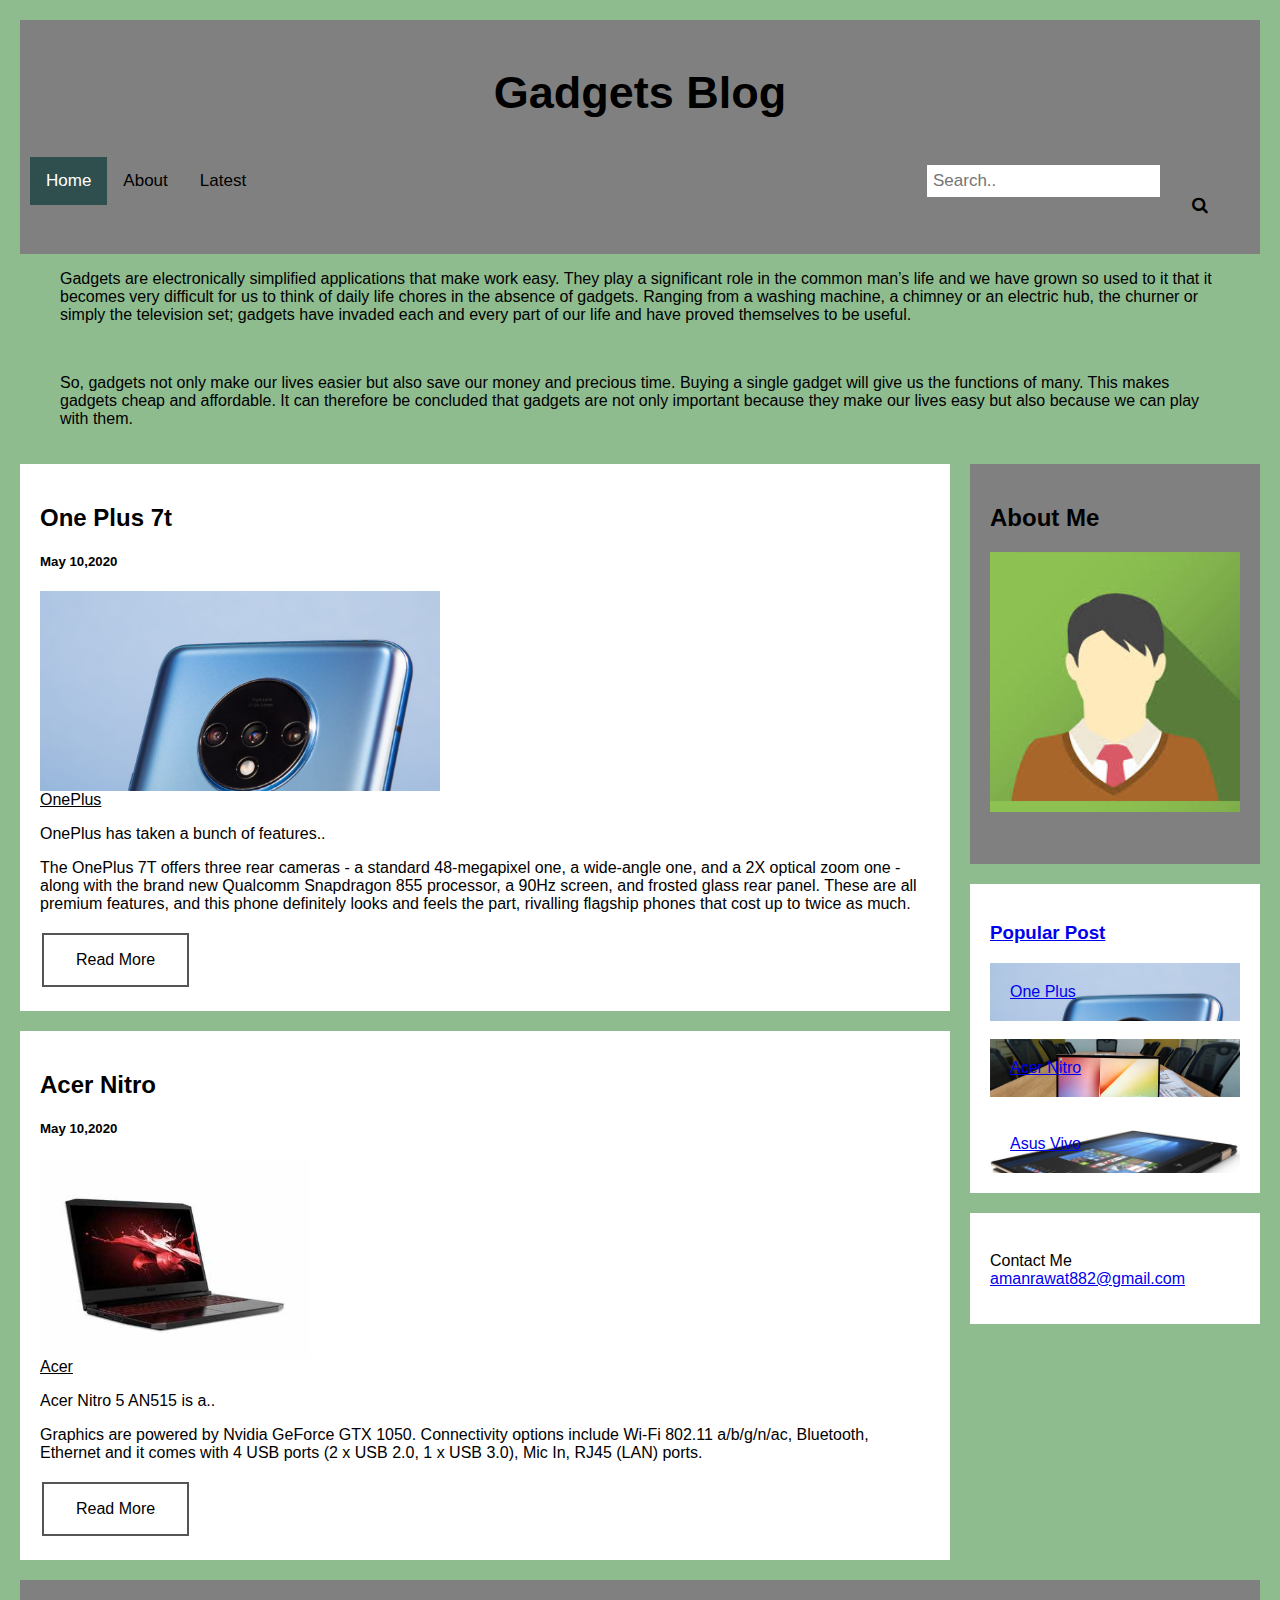
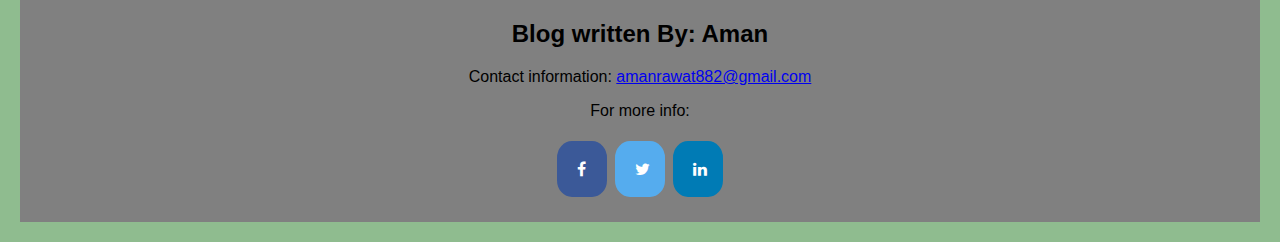
<file: index.html>
<!DOCTYPE html>
<html lang="en">
<head>
  <meta charset="UTF-8">
  <meta name="viewport" content="width=device-width, initial-scale=1.0">
  <title>Gadgets Blog</title>
  <link rel="stylesheet" type="text/css" href="./css/style1.css">
  <link rel="stylesheet" href="https://cdnjs.cloudflare.com/ajax/libs/font-awesome/4.7.0/css/font-awesome.min.css">
</head>
<body>
  <div class="header">
  <h2>Gadgets Blog</h2>
  <div class="topnav">
    <a class="active" href="#home">Home</a>
    <a href="./html/about.html">About</a>
    <a href="./html/blog3.html">Latest</a>
    <div class="search-container">
      <form action="/action_page.php">
        <input type="text" placeholder="Search.." name="search">
        <button type="submit"><i class="fa fa-search"></i></button>
      </form>
    </div>
  </div>
</div>
<blockquote>Gadgets are electronically simplified applications that make work easy. They play a significant role in the common man’s life and we have grown so used to it that it becomes very difficult for us to think of daily life chores in the absence of gadgets. Ranging from a washing machine, a chimney or an electric hub, the churner or simply the television set; gadgets have invaded each and every part of our life and have proved themselves to be useful.</blockquote>
<br>
<blockquote>So, gadgets not only make our lives easier but also save our money and precious time. Buying a single gadget will give us the functions of many. This makes gadgets cheap and affordable. It can therefore be concluded that gadgets are not only important because they make our lives easy but also because we can play with them.</blockquote>
<div class="row">
  <div class="leftcolumn">
    <div class="card">
      <h2>One Plus 7t</h2>
      <h5>May 10,2020</h5>
      <div class="box">
      <div class="img1" style="height:200px;"></div></div>
      <figcaption><u>OnePlus</u></figcaption>
      <p>OnePlus has taken a bunch of features..</p>
      <p>The OnePlus 7T offers three rear cameras - a standard 48-megapixel one, a wide-angle one, and a 2X optical zoom one - along with the brand new Qualcomm Snapdragon 855 processor, a 90Hz screen, and frosted glass rear panel. These are all premium features, and this phone definitely looks and feels the part, rivalling flagship phones that cost up to twice as much.</p>
      <a href="./html/blog1.html"><button class="button button1">Read More</button></a>
    </div>
    <div class="card">
      <h2>Acer Nitro</h2>
      <h5>May 10,2020</h5>
      <div class="box1">
      <div class="img2" style="height:200px;"></div></div>
      <figcaption><u>Acer</u></figcaption>
      <p>Acer Nitro 5 AN515 is a..</p>
      <p>Graphics are powered by Nvidia GeForce GTX 1050. Connectivity options include Wi-Fi 802.11 a/b/g/n/ac, Bluetooth, Ethernet and it comes with 4 USB ports (2 x USB 2.0, 1 x USB 3.0), Mic In, RJ45 (LAN) ports.</p>
      <a href="./html/blog2.html"><button class="button button1">Read More</button></a>
    </div>
  </div>
  <div class="rightcolumn">
    <div class="card1">
      <h2>About Me</h2>
      <a href="./html/about.html"><div class="img3"></div>
    </div>
    <div class="card">
      <h3>Popular Post</h3>
              <a href="./html/blog1.html"><div class="img4">One Plus</div><br></a>
           <a href="./html/blog2.html"><div class="img5">Acer Nitro</div><br></a>
            <a href="./html/blog3.html"><div class="img6">Asus Vivo</div></a>
    </div>
    <div class="card">
      <h3></h3>
      <p>Contact Me  <a href="amanrawat882@gmail.com;">amanrawat882@gmail.com</a></p>
    </div>
  </div>
</div>

<div class="footer">
  <h2>Blog written By: Aman</h2>
  <p>Contact information: <a href="amanrawat882@gmail.com;">amanrawat882@gmail.com</a></p>
  <p>For more info:</p>
  <a href="https://www.facebook.com/" class="fa fa-facebook"></a>
  <a href="https://twitter.com/" class="fa fa-twitter"></a>
  <a href="https://www.linkedin.com/" class="fa fa-linkedin"></a>
</div>
</body>
</html>
</file>
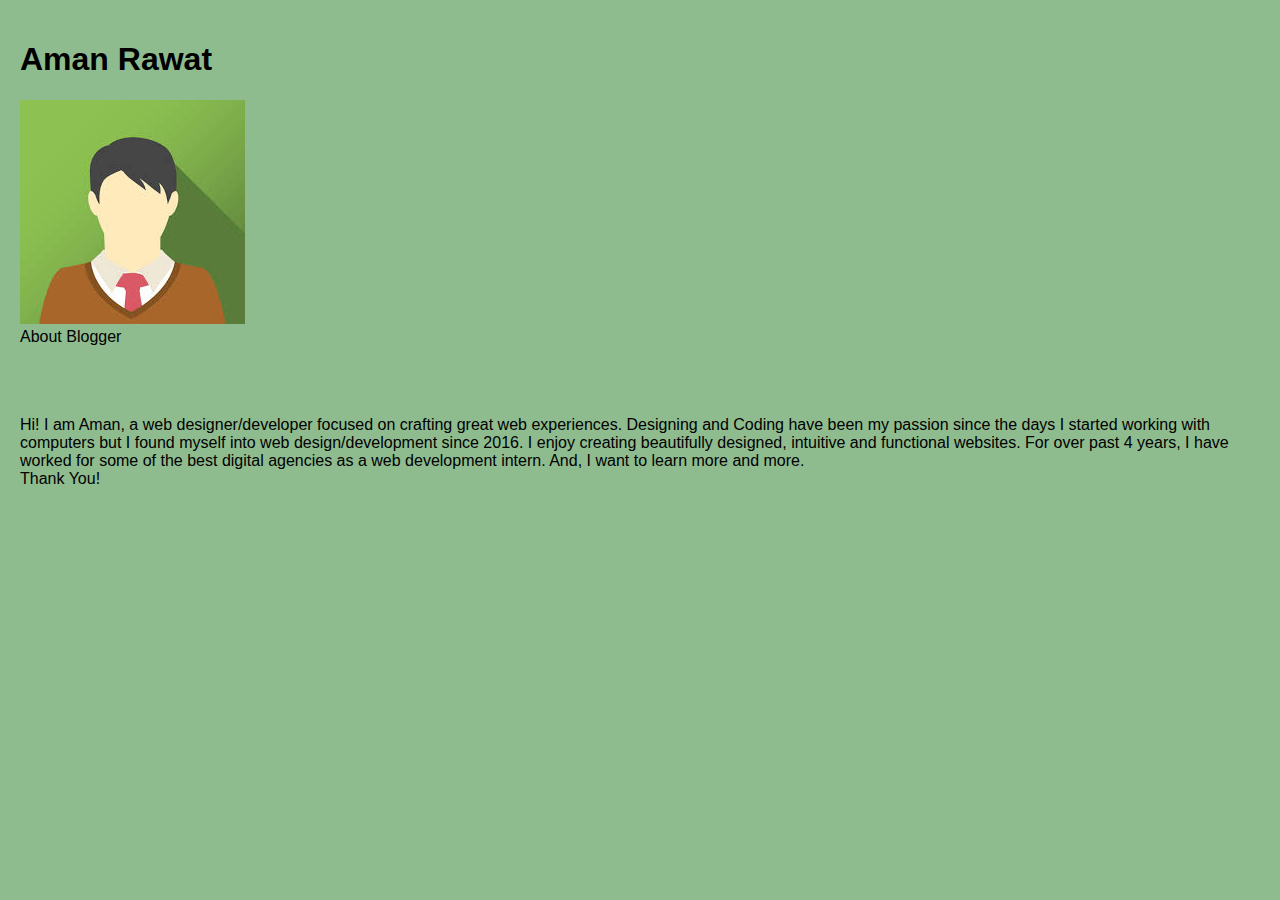
<file: html/about.html>
<!DOCTYPE html>
<html lang="en">
<head>
    <meta charset="UTF-8">
    <meta name="viewport" content="width=device-width, initial-scale=1.0">
    <title>About Me</title>
    <link rel="stylesheet" type="text/css" href="../css/style1.css">
</head>
<body>
    <h1>Aman Rawat</h1>
    <div class="con">
        <img src="../Images/download.jpg" alt="Me">
        <figcaption>About Blogger</figcaption>
    </div>
    <br>
    <br>
    <br>
    <p>Hi! I am Aman, a web designer/developer focused on crafting great web experiences. Designing and Coding have been my passion since the days I started working with computers but I found myself into web design/development since 2016. I enjoy creating beautifully designed, intuitive and functional websites.

        For over past 4 years, I have worked for some of the best digital agencies as a web development intern. And, I want to learn more and more.
        <br>
        Thank You! 

    </p>
</file>
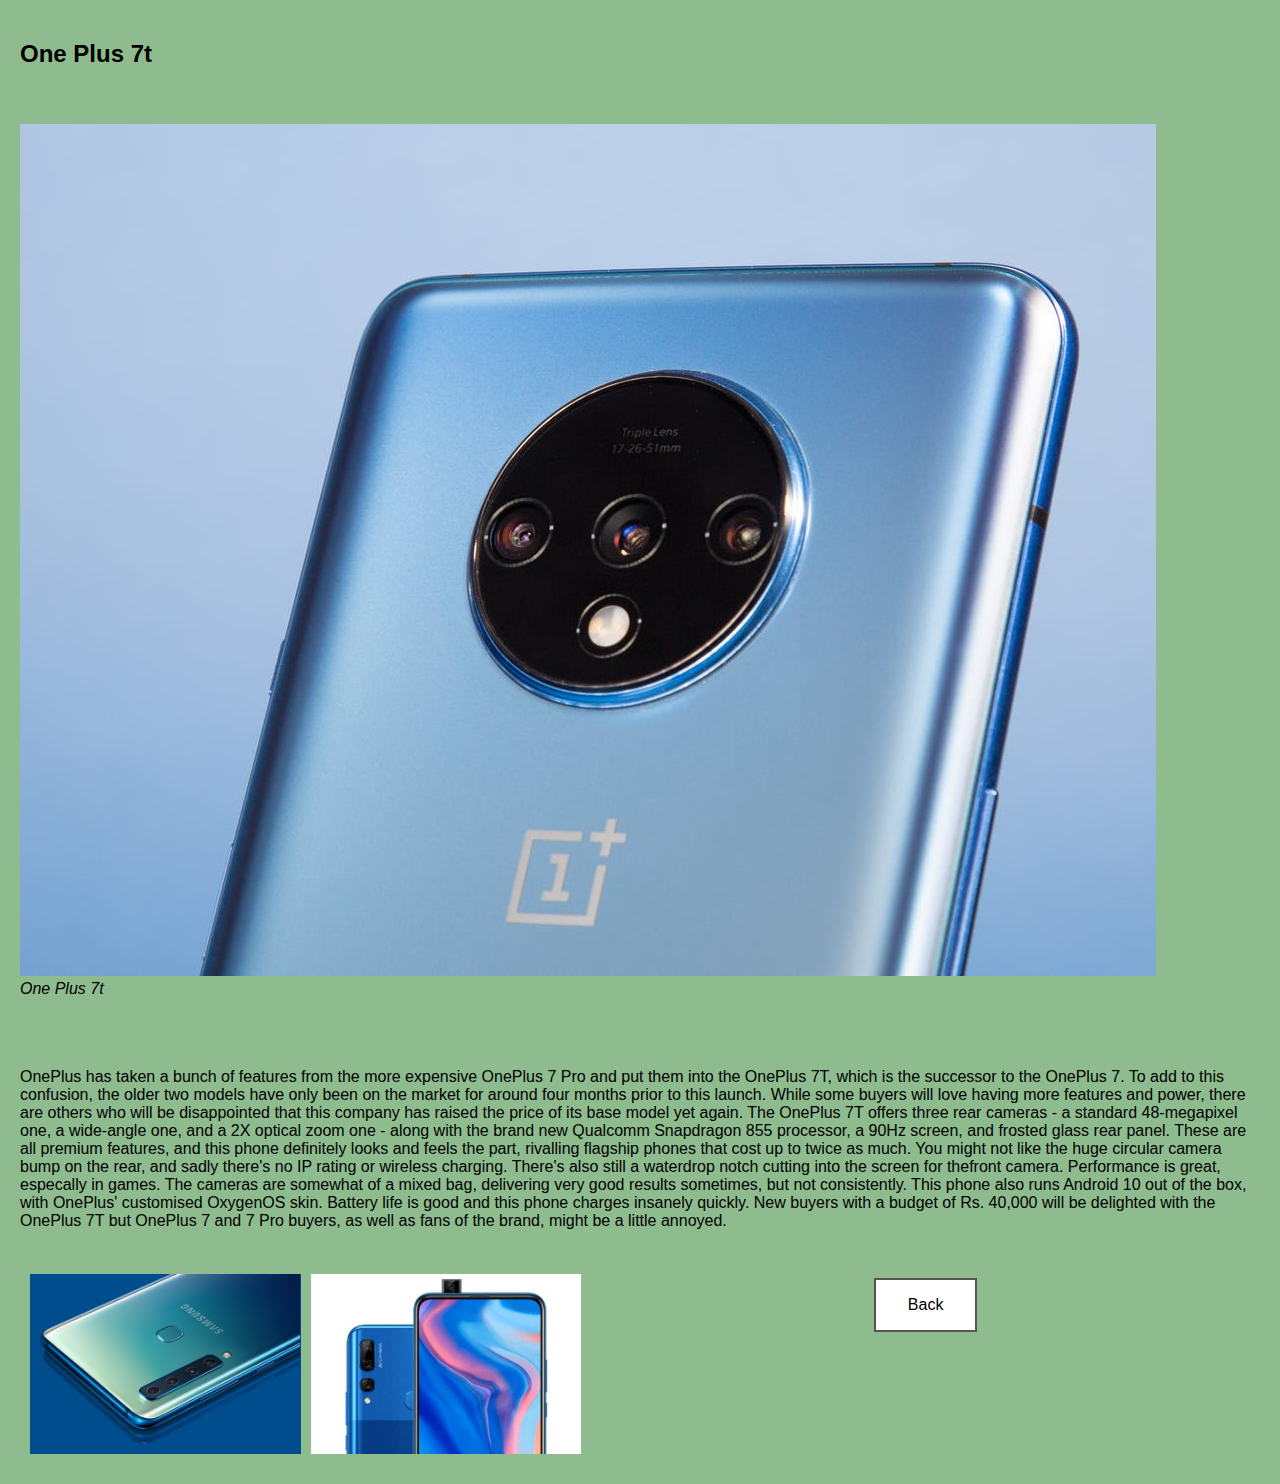
<file: html/blog1.html>
<!DOCTYPE html>
<html lang="en">
<head>
    <meta charset="UTF-8">
    <meta name="viewport" content="width=device-width, initial-scale=1.0">
    <title>Blog1</title>
    <link rel="stylesheet" type="text/css" href="../css/style1.css">
    <link rel="stylesheet" type="text/css" href="../css/style2.css">
</head>
<body>
    <h2>One Plus 7t</h2>
    <br>
    <br>
    <div class="cont">
        <img src="../Images/oneplus7t.jpg" alt="Phone">
        <figcaption><i>One Plus 7t</i></figcaption>
    </div>
    <br>
    <br>
    <br>
    <p>OnePlus has taken a bunch of features from the more expensive OnePlus 7 Pro and put them into the OnePlus 7T, which is the successor to the OnePlus 7. To add to this confusion, the older two models have only been on the market for around four months prior to this launch. While some buyers will love having more features and power, there are others who will be disappointed that this company has raised the price of its base model yet again. 

        The OnePlus 7T offers three rear cameras - a standard 48-megapixel one, a wide-angle one, and a 2X optical zoom one - along with the brand new Qualcomm Snapdragon 855 processor, a 90Hz screen, and frosted glass rear panel. These are all premium features, and this phone definitely looks and feels the part, rivalling flagship phones that cost up to twice as much.
        
        You might not like the huge circular camera bump on the rear, and sadly there's no IP rating or wireless charging. There's also still a waterdrop notch cutting into the screen for thefront camera.
        
        Performance is great, especally in games. The cameras are somewhat of a mixed bag, delivering very good results sometimes, but not consistently. This phone also runs Android 10 out of the box, with OnePlus' customised OxygenOS skin. Battery life is good and this phone charges insanely quickly.
        
        New buyers with a budget of Rs. 40,000 will be delighted with the OnePlus 7T but OnePlus 7 and 7 Pro buyers, as well as fans of the brand, might be a little annoyed.</p>
    <br>
    <div class="grid-container1">
        <div class="pic"></div>
        <div class="pics"></div>
        <br>
        <a href="../index.html"><button class="button button1">Back</button></a> 
</body>
</html>
</file>
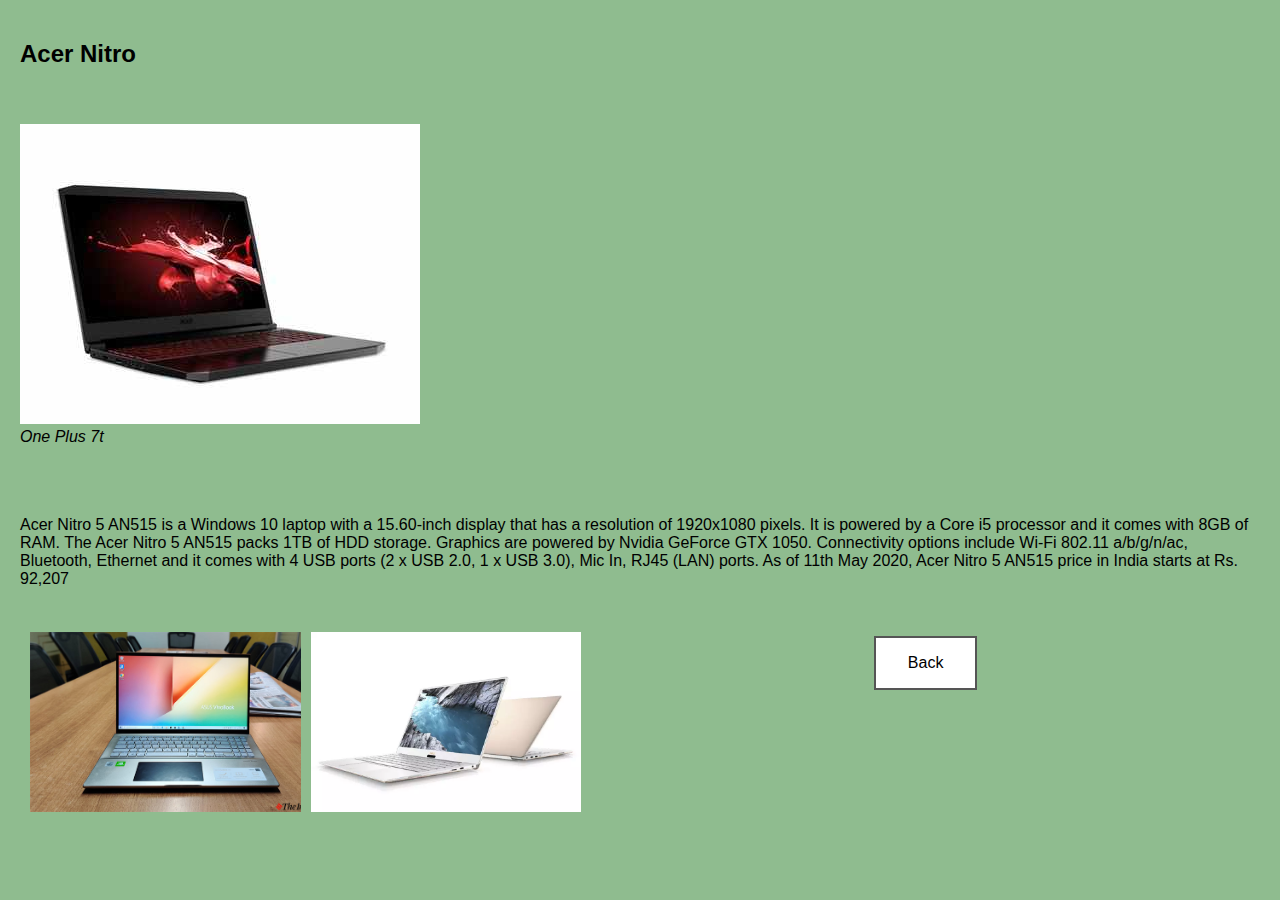
<file: html/blog2.html>
<!DOCTYPE html>
<html lang="en">
<head>
    <meta charset="UTF-8">
    <meta name="viewport" content="width=device-width, initial-scale=1.0">
    <title>Blog 2</title>
    <link rel="stylesheet" type="text/css" href="../css/style1.css">
    <link rel="stylesheet" type="text/css" href="../css/style3.css">
</head>
<body>
    <h2>Acer Nitro</h2>
    <br>
    <br>
    <div class="cont">
        <img src="../Images/acer_nitro.jpg" alt="Laptop">
        <figcaption><i>One Plus 7t</i></figcaption>
    </div>
    <br>
    <br>
    <br>
    <p>Acer Nitro 5 AN515 is a Windows 10 laptop with a 15.60-inch display that has a resolution of 1920x1080 pixels. It is powered by a Core i5 processor and it comes with 8GB of RAM. The Acer Nitro 5 AN515 packs 1TB of HDD storage.
        Graphics are powered by Nvidia GeForce GTX 1050. Connectivity options include Wi-Fi 802.11 a/b/g/n/ac, Bluetooth, Ethernet and it comes with 4 USB ports (2 x USB 2.0, 1 x USB 3.0), Mic In, RJ45 (LAN) ports.
        
        As of 11th May 2020, Acer Nitro 5 AN515 price in India starts at Rs. 92,207</p>
    <br>
    <div class="grid-container2">
        <div class="pic"></div>
        <div class="pics"></div>
        <br>
        <a href="../index.html"><button class="button button1">Back</button></a> 
</body>
</html>
</file>
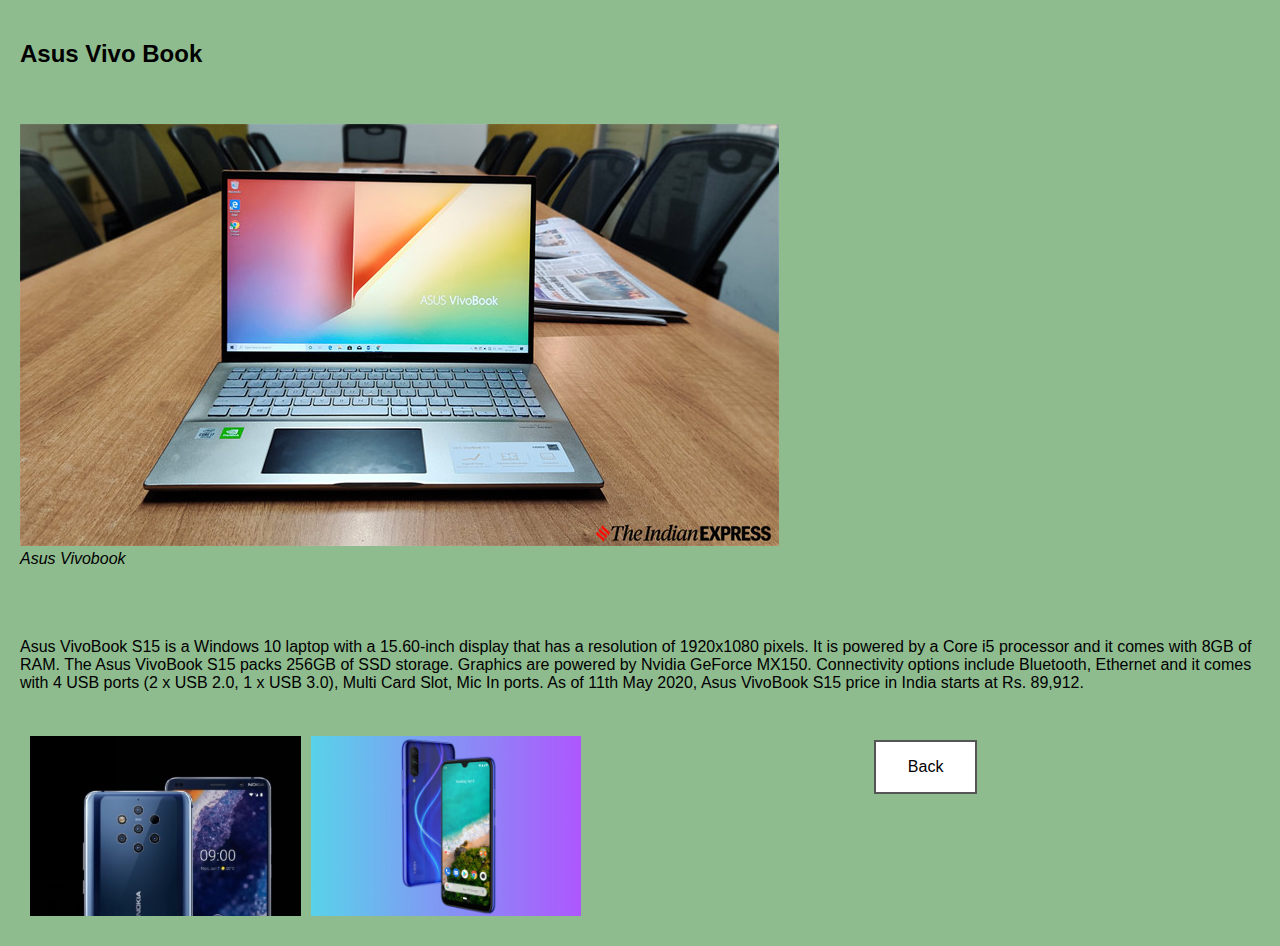
<file: html/blog3.html>
<!DOCTYPE html>
<html lang="en">
<head>
    <meta charset="UTF-8">
    <meta name="viewport" content="width=device-width, initial-scale=1.0">
    <title>Blog 3</title>
    <link rel="stylesheet" type="text/css" href="../css/style1.css">
    <link rel="stylesheet" type="text/css" href="../css/style4.css">
</head>
<body>
    <h2>Asus Vivo Book</h2>
    <br>
    <br>
    <div class="cont">
        <img src="../Images/asusvivobook.jpg" alt="Laptop">
        <figcaption><i>Asus Vivobook</i></figcaption>
    </div>
    <br>
    <br>
    <br>
    <p>Asus VivoBook S15 is a Windows 10 laptop with a 15.60-inch display that has a resolution of 1920x1080 pixels. It is powered by a Core i5 processor and it comes with 8GB of RAM. The Asus VivoBook S15 packs 256GB of SSD storage.
        Graphics are powered by Nvidia GeForce MX150. Connectivity options include Bluetooth, Ethernet and it comes with 4 USB ports (2 x USB 2.0, 1 x USB 3.0), Multi Card Slot, Mic In ports.
        
        As of 11th May 2020, Asus VivoBook S15 price in India starts at Rs. 89,912.</p>
        <br>
    <div class="grid-container1">
        <div class="pic"></div>
        <div class="pics"></div>
        <br>
        <a href="../index.html"><button class="button button1">Back</button></a> 
</body>
</html>
</file>
<file: css/style1.css>
@import url("style2.css");
@import url("style3.css");
@import url("style4.css");

* {
    box-sizing: border-box;
  }
body {
  margin: 0;
  font-family: Arial, Helvetica, sans-serif;
}

.topnav {
  overflow: hidden;
  background-color: gray;
}

.topnav a {
  float: left;
  display: block;
  color: black;
  text-align: center;
  padding: 14px 16px;
  text-decoration: none;
  font-size: 17px;
}

.topnav a:hover {
  background-color: darkslategray;
  color: black;
}

.topnav a.active {
  background-color: darkslategrey;
  color: white;
}

.topnav .search-container {
  float: right;
}

.topnav input[type=text] {
  padding: 6px;
  margin-top: 8px;
  font-size: 17px;
  border: none;
}

.topnav .search-container button {
  float: right;
  padding: 6px 10px;
  margin-top: 8px;
  margin-right: 16px;
  background: gray;
  font-size: 17px;
  border: none;
  cursor: pointer;
}

.topnav .search-container button:hover {
  background: darkslategrey;
}

@media screen and (max-width: 600px) {
  .topnav .search-container {
    float: none;
  }
  .topnav a, .topnav input[type=text], .topnav .search-container button {
    float: none;
    display: block;
    text-align: left;
    width: 100%;
    margin: 0;
    padding: 14px;
  }
  .topnav input[type=text] {
    border: 1px solid #ccc;  
  }
}
  
  /* Add a gray background color with some padding */
  body {
    font-family: Arial;
    padding: 20px;
    background: darkseagreen;
  }
  
  /* Header/Blog Title */
  .header {
    padding: 10px;
    font-size: 30px;
    text-align: center;
    background: gray;
  }
  
  /* Create two unequal columns that floats next to each other */
  /* Left column */
  .leftcolumn {   
    float: left;
    width: 75%;
  }
  
  /* Right column */
  .rightcolumn {
    float: left;
    width: 25%;
    padding-left: 20px;
  }
  
  .grid-container1 {
    display: grid;
    grid-template-columns: auto auto auto auto;
    grid-gap: 10px;
    height: 200px;
    padding: 10px;
    background-size: contain;
  }
  
  .grid-container > div {
    background-color: rgba(255, 255, 255, 0.8);
    text-align: center;
    padding: 20px 0;
    font-size: 30px;
  }

  .grid-container2 {
    display: grid;
    grid-template-columns: auto auto auto auto;
    grid-gap: 10px;
    height: 200px;
    padding: 10px;
    background-size: contain;
  }
  
  .grid-container > div {
    background-color: rgba(255, 255, 255, 0.8);
    text-align: center;
    padding: 20px 0;
    font-size: 30px;
  }

  .box{
      display: flex;
      width: 400px;
  }

  .box1{
    display: flex;
    width: 270px;
}

  
  .img1 {
    background-color: #aaa;
    width: 100%;
    padding: 20px;
    background-image: url(../Images/oneplus7t.jpg);
    background-size: cover;
  }
  .img2 {
    background-color: #aaa;
    width: 100%;
    padding: 20px;
    background-image: url(../Images/acer_nitro.jpg);
    background-size: contain;
  }
  .img3 {
    background-color: #aaa;
    width: 100%;
    padding: 20px;
    height:260px;
    background-image: url(../Images/download.jpg);
    background-size: contain;
  }
  .img4 {
    background-color: #aaa;
    width: 100%;
    padding: 20px;
    background-image: url(../Images/oneplus7t.jpg);
    background-size: cover;
  }
  .img5 {
    background-color: #aaa;
    width: 100%;
    padding: 20px;
    background-image: url(../Images/asusvivobook.jpg);
    background-size: cover;
  }
  .img6 {
    background-color: #aaa;
    width: 100%;
    padding: 20px;
    background-image: url(../Images/hp-spectre-x360.jpg);
    background-size: cover;
  }

  .button {
    background-color: #4CAF50; /* Green */
    border: none;
    color: white;
    padding: 16px 32px;
    text-align: center;
    text-decoration: none;
    display: inline-block;
    font-size: 16px;
    margin: 4px 2px;
    transition-duration: 0.4s;
    cursor: pointer;
  }
  
  
  .button1 {
    background-color: white;
    color: black;
    border: 2px solid #555555;
  }

  .button1:hover {
    background-color: darkslategrey;
    color: white;
  }
  
  /* Add a card effect for articles */
  .card {
     background-color: white;
     padding: 20px;
     margin-top: 20px;
  }

  .card1 {
    background-color: gray;
    padding: 20px;
    margin-top: 20px;
    height: 400px;
 }
  
  /* Clear floats after the columns */
  .row:after {
    content: "";
    display: table;
    clear: both;
  }
  
  /* Footer */
  .footer {
    padding: 20px;
    text-align: center;
    background: gray;
    margin-top: 20px;
  }

  .fa {
    padding: 20px;
    font-size: 30px;
    width: 50px;
    text-align: left;
    text-decoration: none;
    margin: 5px 2px;
    border-radius: 30%;
  }
  
  .fa:hover {
      opacity: 0.7;
  }
  
  .fa-facebook {
    background: #3B5998;
    color: white;
  }
  
  .fa-twitter {
    background: #55ACEE;
    color: white;
  }
  .fa-linkedin {
    background: #007bb5;
    color: white;
  }
  
  /* Responsive layout - when the screen is less than 800px wide, make the two columns stack on top of each other instead of next to each other */
  @media screen and (max-width: 800px) {
    .leftcolumn, .rightcolumn {   
      width: 100%;
      padding: 0;
    }
  }
</file>
<file: css/style2.css>
.pic{
    background-image: url(../Images/galaxyA9.jpg);
    background-size: contain;
  }
  .pics{
    background-image: url(../Images/Huawei.jpg);
    background-size: cover;
  }
</file>
<file: css/style3.css>
.pic{
  background-image: url(../Images/asusvivobook.jpg);
  background-size: cover;
}
.pics{
  background-image: url(../Images/dellxps13.webp);
  background-size: cover;
}
</file>
<file: css/style4.css>
.pic{
  background-image: url(../Images/nokia3_resize_md.jpg);
  background-size: cover;
}
.pics{
  background-image: url(../Images/Xiaomi.jpg);
  background-size: cover;
}
</file>
